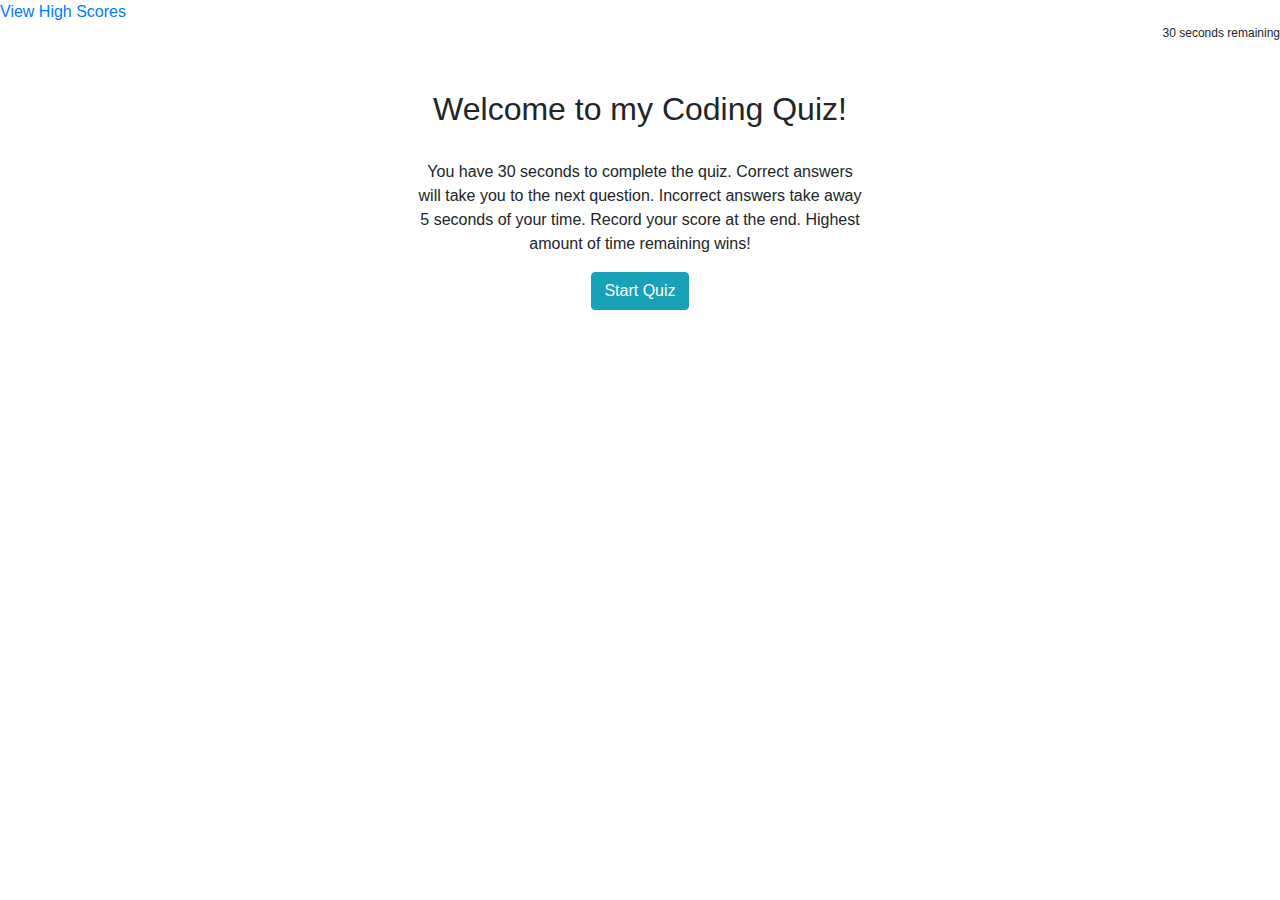
<file: index.html>
<!DOCTYPE html>
<html lang="en">
<head>
    <meta charset="UTF-8">
    <meta name="viewport" content="width=device-width, initial-scale=1.0">
    <title>Code Quiz!</title>
    <link rel="stylesheet" href="https://stackpath.bootstrapcdn.com/bootstrap/4.5.2/css/bootstrap.min.css" integrity="sha384-JcKb8q3iqJ61gNV9KGb8thSsNjpSL0n8PARn9HuZOnIxN0hoP+VmmDGMN5t9UJ0Z" crossorigin="anonymous">
    <link rel="stylesheet" href="style.css">
</head>
<body>
    <header>
        <!-- Link to view high scores -->
        <a href="high_scores.html">View High Scores</a>

        <!-- Timer to start when start button is hit -->
        <div id="timer"></div>
    </header>

    <!-- Initial welcome screen explaining the rules of the quiz  -->
    <!-- Followed by Questions to answer -->
    <main>
        <div id="quizSpace">
            <h2>Welcome to my Coding Quiz!</h2>
            <p id="welcome">
                You have 30 seconds to complete the quiz.
                Correct answers will take you to the next question.
                Incorrect answers take away 5 seconds of your time.
                Record your score at the end. 
                Highest amount of time remaining wins!
            </p>
            <!-- Start button to begin quiz -->
            <button type="button" id="start" class="btn btn-info">Start Quiz</button>
        </div>
    </main>

    <!-- When the game is over, the player can save their initials and their score into the high scores chart -->
    <form>
        <div id="initials-form">
            <label for="initials-text">Enter Initials to record score:</label>
            <input type="text" placeholder="Initials" name="initials-text" id="initials-text">
            <button type="button" id="submit" class="btn btn-dark">Submit</button>
        </div>
        <!-- Message if initials aren't entered -->
        <div id="error"></div>
    </form>

    <script src="https://code.jquery.com/jquery-3.5.1.slim.min.js" integrity="sha384-DfXdz2htPH0lsSSs5nCTpuj/zy4C+OGpamoFVy38MVBnE+IbbVYUew+OrCXaRkfj" crossorigin="anonymous"></script>
    <script src="https://cdn.jsdelivr.net/npm/popper.js@1.16.1/dist/umd/popper.min.js" integrity="sha384-9/reFTGAW83EW2RDu2S0VKaIzap3H66lZH81PoYlFhbGU+6BZp6G7niu735Sk7lN" crossorigin="anonymous"></script>
    <script src="https://stackpath.bootstrapcdn.com/bootstrap/4.5.2/js/bootstrap.min.js" integrity="sha384-B4gt1jrGC7Jh4AgTPSdUtOBvfO8shuf57BaghqFfPlYxofvL8/KUEfYiJOMMV+rV" crossorigin="anonymous"></script>

    <script src="./script.js"></script>
</body>
</html>
</file>
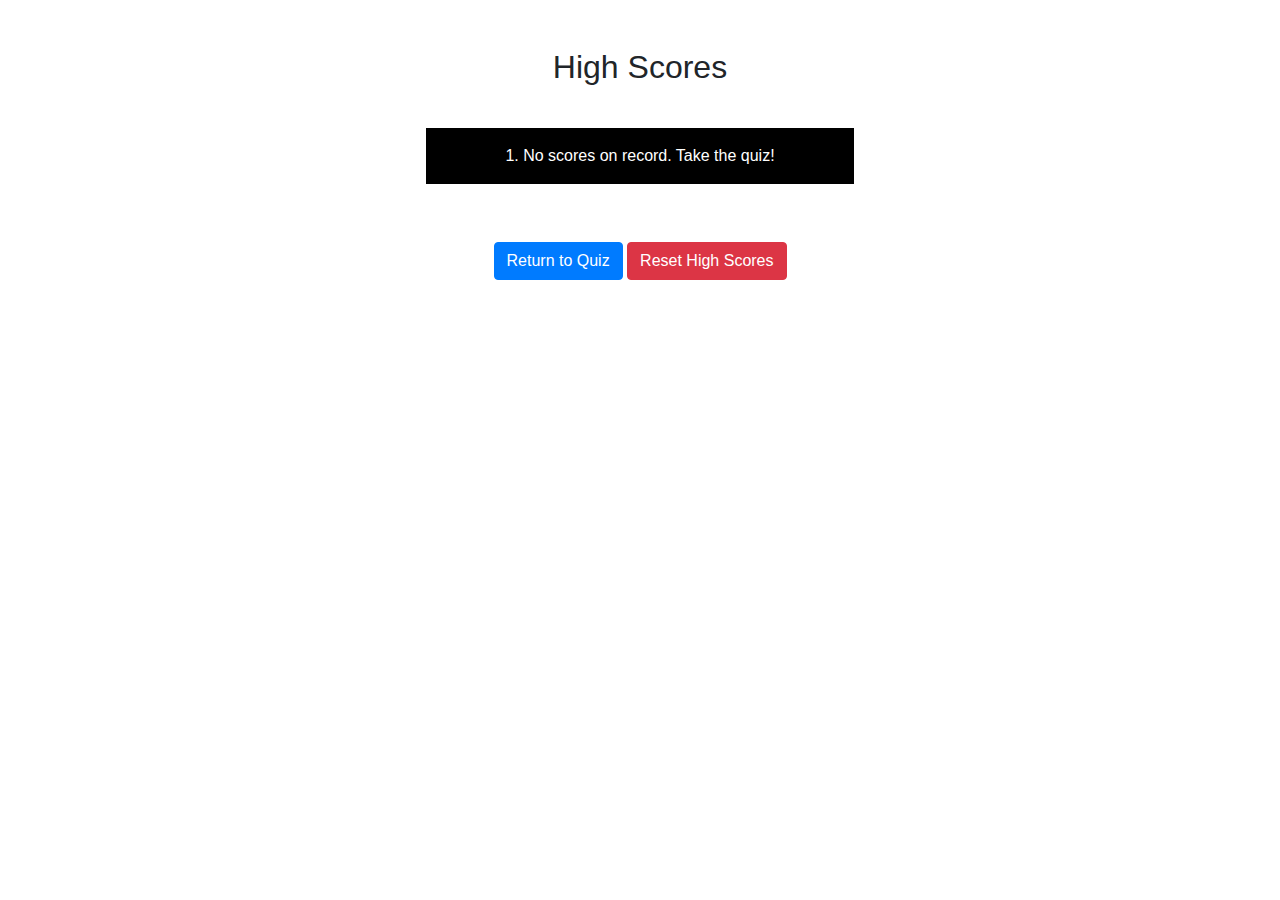
<file: high_scores.html>
<!DOCTYPE html>
<html lang="en">
<head>
    <meta charset="UTF-8">
    <meta name="viewport" content="width=device-width, initial-scale=1.0">
    <title>High Scores</title>
    <link rel="stylesheet" href="https://stackpath.bootstrapcdn.com/bootstrap/4.5.2/css/bootstrap.min.css" integrity="sha384-JcKb8q3iqJ61gNV9KGb8thSsNjpSL0n8PARn9HuZOnIxN0hoP+VmmDGMN5t9UJ0Z" crossorigin="anonymous">
    <link rel="stylesheet" href="style.css">
</head>
<body>
    <!-- High scores form -->
    <main>
        <h2>High Scores</h2>
            <ol id="high-scores-list"></ol>

            <!-- Button to take you back to the main page -->
            <button type="button" id="returnHome" class="btn btn-primary">Return to Quiz</button>
            <!-- Button to reset the high scores / resets local storage -->
            <button type="button" id="resetBtn" class="btn btn-danger">Reset High Scores</button>
    </main>

    <script src="https://code.jquery.com/jquery-3.5.1.slim.min.js" integrity="sha384-DfXdz2htPH0lsSSs5nCTpuj/zy4C+OGpamoFVy38MVBnE+IbbVYUew+OrCXaRkfj" crossorigin="anonymous"></script>    
    <script src="https://cdn.jsdelivr.net/npm/popper.js@1.16.1/dist/umd/popper.min.js" integrity="sha384-9/reFTGAW83EW2RDu2S0VKaIzap3H66lZH81PoYlFhbGU+6BZp6G7niu735Sk7lN" crossorigin="anonymous"></script>
    <script src="https://stackpath.bootstrapcdn.com/bootstrap/4.5.2/js/bootstrap.min.js" integrity="sha384-B4gt1jrGC7Jh4AgTPSdUtOBvfO8shuf57BaghqFfPlYxofvL8/KUEfYiJOMMV+rV" crossorigin="anonymous"></script>

    <script src="./script.js"></script>
</body>
</html>
</file>
<file: style.css>
/* Timer */
#timer {
    font-size: 12px;
    text-align: right;
}

/* Center text for container with questions and start button and high scores page */
main {
    text-align: center;
    margin: auto;
    width: 35%;
}

/* Lowers header from the top of the browser window */
main h2 {
    margin: 3rem 0rem 1rem 0rem;
}

/* Instruction text size */
#welcome {
    font-size: 16px;
}

/* questionTitle element */
p {
    font-size: 30px;
    margin-top: 2rem;
}

/* multipleChoice list items */
ul {
    padding-inline-start: 0px;
}

li {
    background-color: #0ED4F9; 
    padding: 1rem;
    margin: 1rem 0rem 2rem 0rem;
    list-style-type: lower-alpha;
    font-size: 16px;
}

li:hover {
    border: 2px solid;
    border-color: #000000;
    cursor: pointer;
}

/* Shows if time has run out */
.game-over {
    margin-top: 50px;
    font-size: 36px;
}

/* Initials form to record score, set up to show after the quiz ends */
#initials-form {
    margin-top: 50px;
    text-align: center;
    display: none;
}

/* Message if user does not input initials */
#error {
    text-align: center;
    font-style: italic;
}

/* High scores list header */
#high-scores-list {
    padding: 10px;
}

/* High scores list items */
#high-scores-list li {
    text-align: center;
    color: #ffffff;
    list-style-type: decimal;
    list-style-position: inside;
    background-color: #3a8a3a;
    width: 100%;
}
</file>
